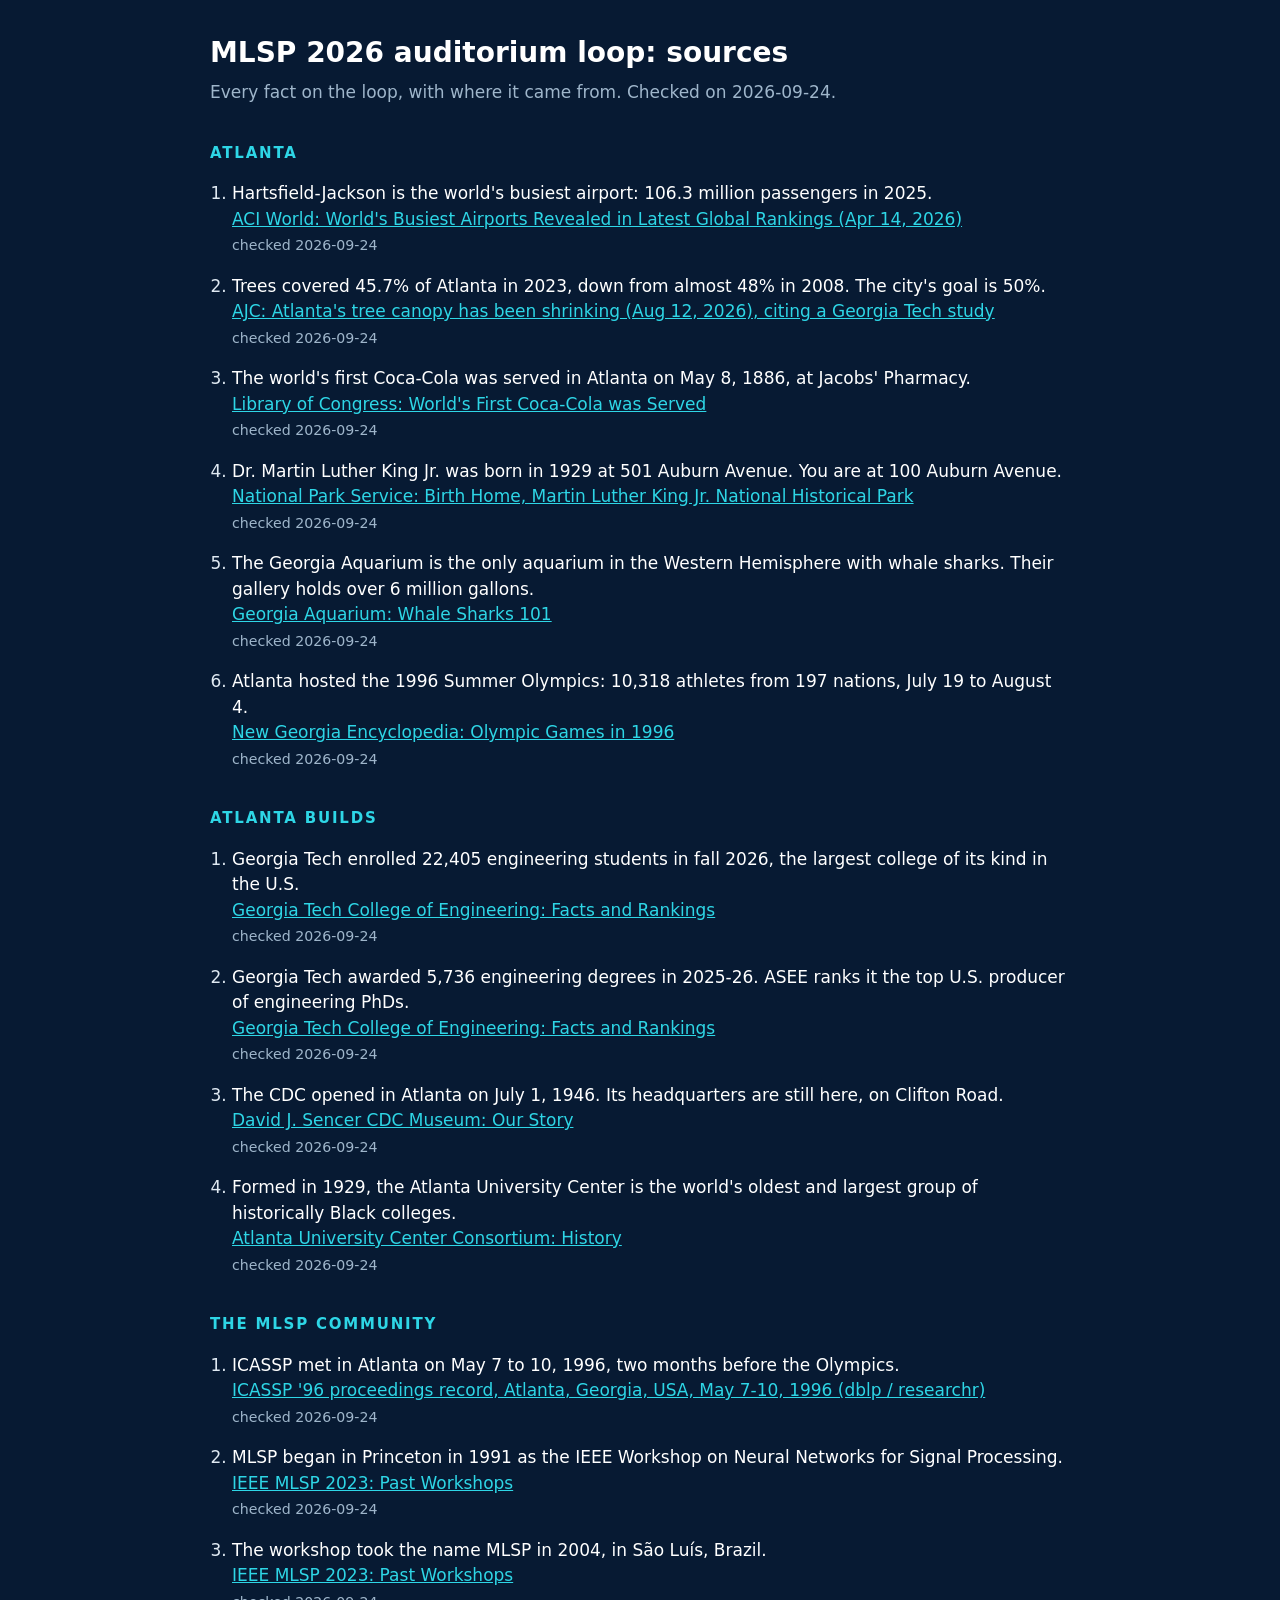
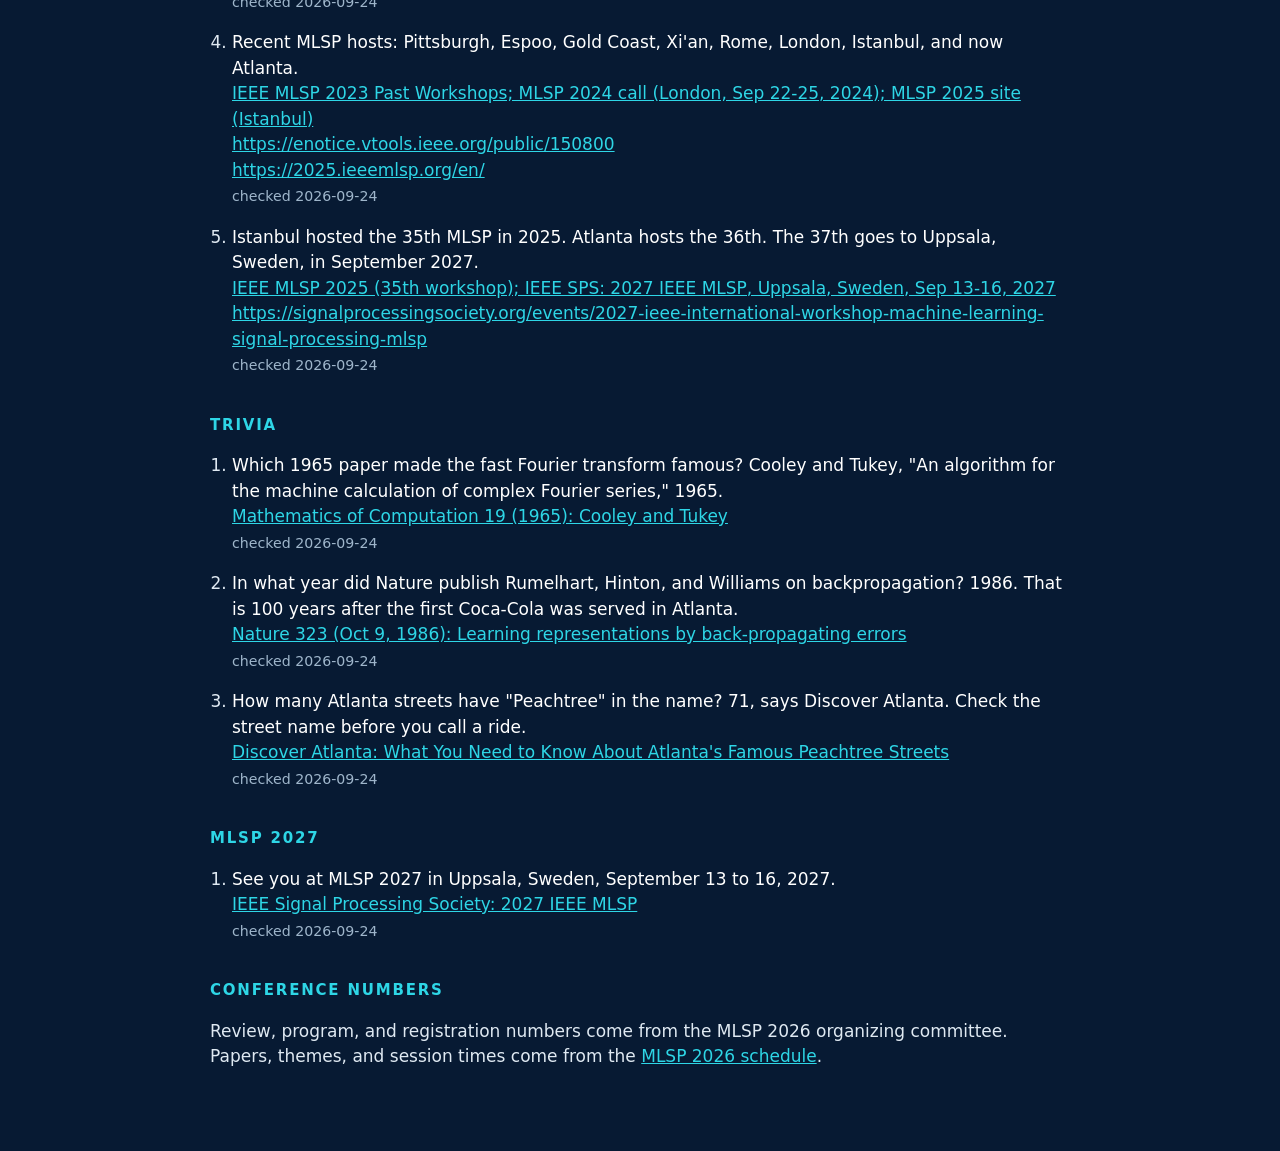
<file: sources.html>
<!doctype html>
<html lang="en">
  <head>
    <meta charset="UTF-8" />
    <meta name="viewport" content="width=device-width, initial-scale=1.0" />
    <meta name="theme-color" content="#071a33" />
    <title>MLSP 2026 loop · Sources</title>
    <style>
      :root { --ink: #071a33; --cyan: #2ed6e6; --accent: #ffb545; --text: #dfe9f2; }
      body { margin: 0; background: var(--ink); color: var(--text); font: 17px/1.5 system-ui, -apple-system, "Segoe UI", Roboto, sans-serif; }
      main { max-width: 860px; margin: 0 auto; padding: 32px 16px 64px; }
      h1 { color: #fff; font-size: 28px; margin: 0 0 6px; }
      h2 { color: var(--cyan); font-size: 15px; letter-spacing: 0.12em; text-transform: uppercase; margin: 36px 0 10px; }
      p.meta { color: #9fb6cb; margin: 0 0 24px; }
      ol { padding-left: 22px; }
      li { margin: 0 0 16px; }
      li .t { color: #fff; }
      a { color: var(--cyan); word-break: break-word; }
      small { color: #9fb6cb; }
    </style>
  </head>
  <body>
    <main>
      <h1>MLSP 2026 auditorium loop: sources</h1>
      <p class="meta" id="meta">Every fact on the loop, with where it came from.</p>
      <div id="out"></div>
      <h2>Conference numbers</h2>
      <p>Review, program, and registration numbers come from the MLSP 2026 organizing committee. Papers, themes, and session times come from the <a href="https://neuroneural.net/mlsp2026schedule/">MLSP 2026 schedule</a>.</p>
    </main>
    <script>
      function esc(s) { return String(s == null ? "" : s).replace(/[&<>"']/g, function (c) { return { "&": "&amp;", "<": "&lt;", ">": "&gt;", '"': "&quot;", "'": "&#39;" }[c]; }); }
      fetch("data/facts.json").then(function (r) { return r.json(); }).then(function (d) {
        var groups = { "atlanta-fun": "Atlanta", "atlanta-engineering": "Atlanta builds", "mlsp-community": "The MLSP community" };
        var html = "";
        Object.keys(groups).forEach(function (g) {
          var fs = d.facts.filter(function (f) { return f.group === g; });
          if (!fs.length) return;
          html += "<h2>" + groups[g] + "</h2><ol>" + fs.map(row).join("") + "</ol>";
        });
        html += "<h2>Trivia</h2><ol>" + (d.trivia || []).map(function (q) { return row({ text: q.question + " " + q.answer, source_url: q.source_url, source_title: q.source_title, checked_on: q.checked_on }); }).join("") + "</ol>";
        if (d.mlsp2027) html += "<h2>MLSP 2027</h2><ol>" + row(d.mlsp2027) + "</ol>";
        document.getElementById("out").innerHTML = html;
        document.getElementById("meta").textContent = "Every fact on the loop, with where it came from. Checked on " + d.checked_on + ".";
      });
      function row(f) {
        var more = (f.extra_sources || []).map(function (u) { return '<br><a href="' + esc(u) + '">' + esc(u) + "</a>"; }).join("");
        return '<li><span class="t">' + esc(f.text) + '</span><br><a href="' + esc(f.source_url) + '">' + esc(f.source_title) + "</a>" + more + "<br><small>checked " + esc(f.checked_on) + "</small></li>";
      }
    </script>
  </body>
</html>
</file>
